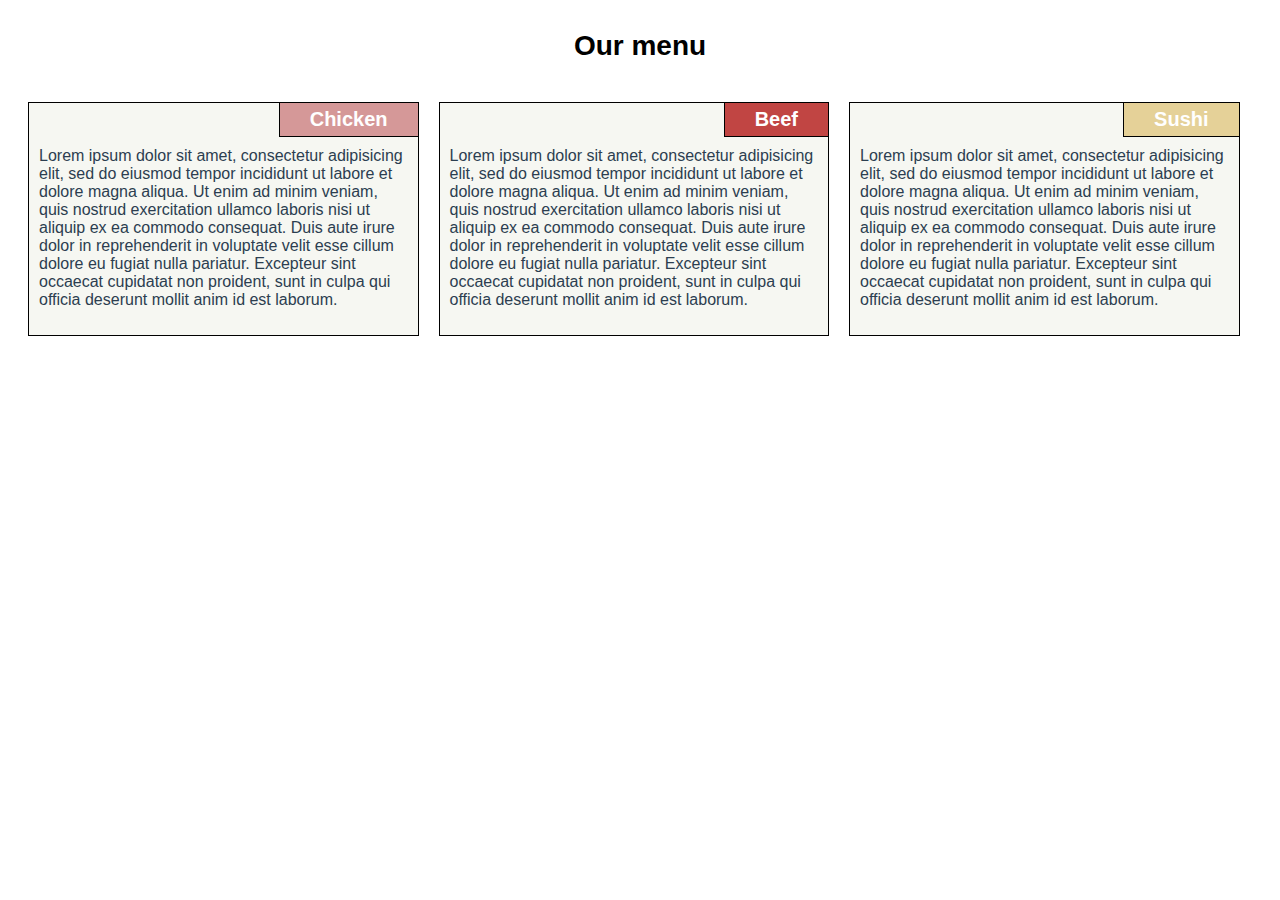
<file: index.html>
<!DOCTYPE html>
<html>
<head>
  <meta charset="utf-8">
  <meta http-equiv="X-UA-Compatible" content="IE=edge">
  <meta name="viewport" content="width=device-width, initial-scale=1">
  <link rel="icon" href="../favicon.ico" type="image/x-icon">
  <title>Coursera Module 2 - Avadhut Suryavanshi</title>
  <link rel="stylesheet" href="style.css">
</head>
<body>
<div class="row">
  <h1>Our menu</h1>
  <div class="col col-lg-4 col-md-6 col-sm-12">
    <div id="chicken" class="content">
      <h2>Chicken</h2>
      <p>Lorem ipsum dolor sit amet, consectetur adipisicing elit, sed do eiusmod
      tempor incididunt ut labore et dolore magna aliqua. Ut enim ad minim veniam,
      quis nostrud exercitation ullamco laboris nisi ut aliquip ex ea commodo
      consequat. Duis aute irure dolor in reprehenderit in voluptate velit esse
      cillum dolore eu fugiat nulla pariatur. Excepteur sint occaecat cupidatat non
      proident, sunt in culpa qui officia deserunt mollit anim id est laborum.</p>
    </div>
  </div>
  <div class="col col-lg-4 col-md-6 col-sm-12">
    <div id="beef" class="content">
      <h2>Beef</h2>
      <p>Lorem ipsum dolor sit amet, consectetur adipisicing elit, sed do eiusmod
      tempor incididunt ut labore et dolore magna aliqua. Ut enim ad minim veniam,
      quis nostrud exercitation ullamco laboris nisi ut aliquip ex ea commodo
      consequat. Duis aute irure dolor in reprehenderit in voluptate velit esse
      cillum dolore eu fugiat nulla pariatur. Excepteur sint occaecat cupidatat non
      proident, sunt in culpa qui officia deserunt mollit anim id est laborum.</p>
    </div>
  </div>
  <div class="col col-lg-4 col-md-12 col-sm-12">
    <div id="sushi" class="content">
      <h2>Sushi</h2>
      <p>Lorem ipsum dolor sit amet, consectetur adipisicing elit, sed do eiusmod
      tempor incididunt ut labore et dolore magna aliqua. Ut enim ad minim veniam,
      quis nostrud exercitation ullamco laboris nisi ut aliquip ex ea commodo
      consequat. Duis aute irure dolor in reprehenderit in voluptate velit esse
      cillum dolore eu fugiat nulla pariatur. Excepteur sint occaecat cupidatat non
      proident, sunt in culpa qui officia deserunt mollit anim id est laborum.</p>
    </div>
  </div>
  <div class="clear"></div>
</div>

</body>
</html>
</file>
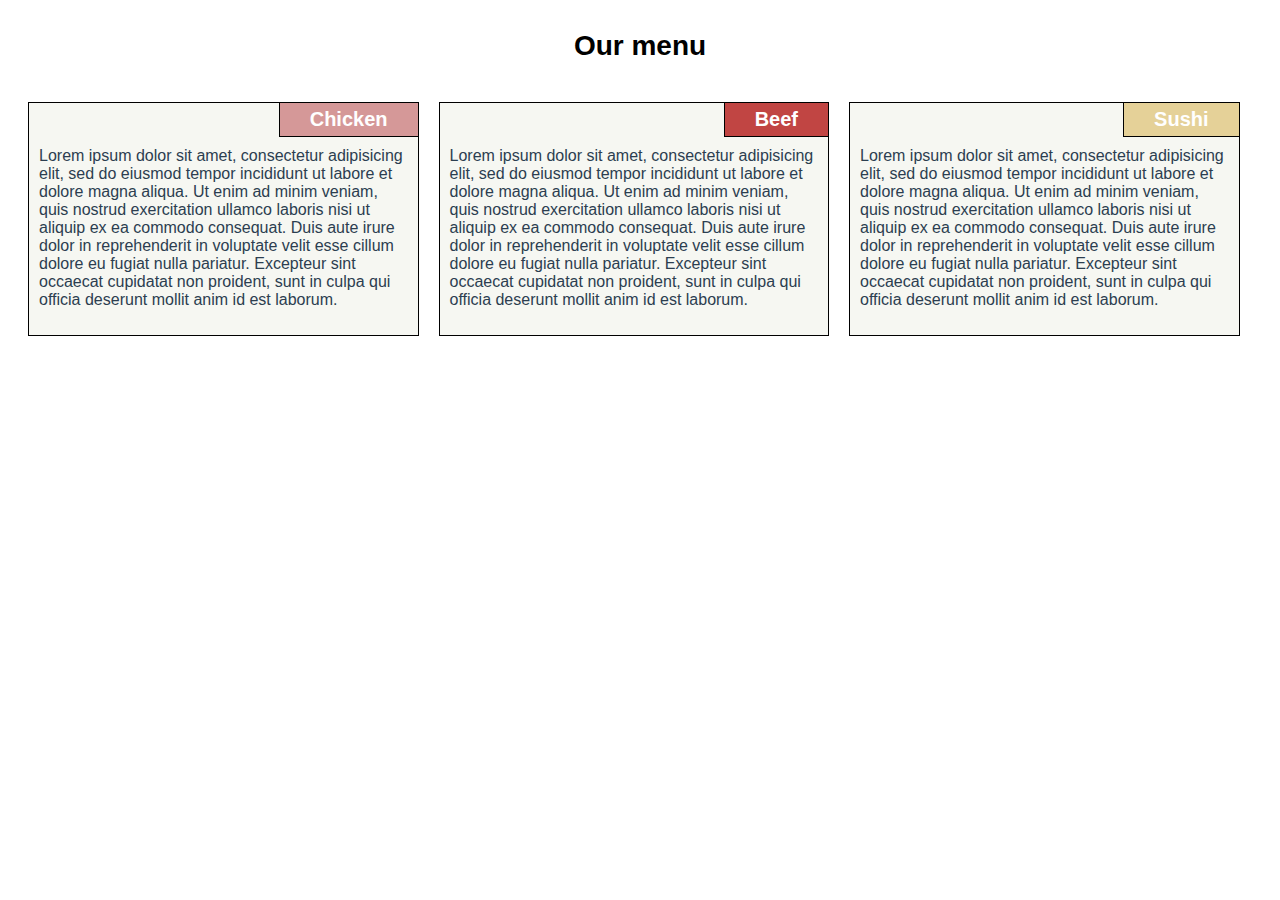
<file: Module2/index.html>
<!DOCTYPE html>
<html>
<head>
  <meta charset="utf-8">
  <meta http-equiv="X-UA-Compatible" content="IE=edge">
  <meta name="viewport" content="width=device-width, initial-scale=1">
  <link rel="icon" href="../favicon.ico" type="image/x-icon">
  <title>Coursera Module 2 - Avadhut Suryavanshi</title>
  <link rel="stylesheet" href="style.css">
</head>
<body>
<div class="row">
  <h1>Our menu</h1>
  <div class="col col-lg-4 col-md-6 col-sm-12">
    <div id="chicken" class="content">
      <h2>Chicken</h2>
      <p>Lorem ipsum dolor sit amet, consectetur adipisicing elit, sed do eiusmod
      tempor incididunt ut labore et dolore magna aliqua. Ut enim ad minim veniam,
      quis nostrud exercitation ullamco laboris nisi ut aliquip ex ea commodo
      consequat. Duis aute irure dolor in reprehenderit in voluptate velit esse
      cillum dolore eu fugiat nulla pariatur. Excepteur sint occaecat cupidatat non
      proident, sunt in culpa qui officia deserunt mollit anim id est laborum.</p>
    </div>
  </div>
  <div class="col col-lg-4 col-md-6 col-sm-12">
    <div id="beef" class="content">
      <h2>Beef</h2>
      <p>Lorem ipsum dolor sit amet, consectetur adipisicing elit, sed do eiusmod
      tempor incididunt ut labore et dolore magna aliqua. Ut enim ad minim veniam,
      quis nostrud exercitation ullamco laboris nisi ut aliquip ex ea commodo
      consequat. Duis aute irure dolor in reprehenderit in voluptate velit esse
      cillum dolore eu fugiat nulla pariatur. Excepteur sint occaecat cupidatat non
      proident, sunt in culpa qui officia deserunt mollit anim id est laborum.</p>
    </div>
  </div>
  <div class="col col-lg-4 col-md-12 col-sm-12">
    <div id="sushi" class="content">
      <h2>Sushi</h2>
      <p>Lorem ipsum dolor sit amet, consectetur adipisicing elit, sed do eiusmod
      tempor incididunt ut labore et dolore magna aliqua. Ut enim ad minim veniam,
      quis nostrud exercitation ullamco laboris nisi ut aliquip ex ea commodo
      consequat. Duis aute irure dolor in reprehenderit in voluptate velit esse
      cillum dolore eu fugiat nulla pariatur. Excepteur sint occaecat cupidatat non
      proident, sunt in culpa qui officia deserunt mollit anim id est laborum.</p>
    </div>
  </div>
  <div class="clear"></div>
</div>

</body>
</html>
</file>
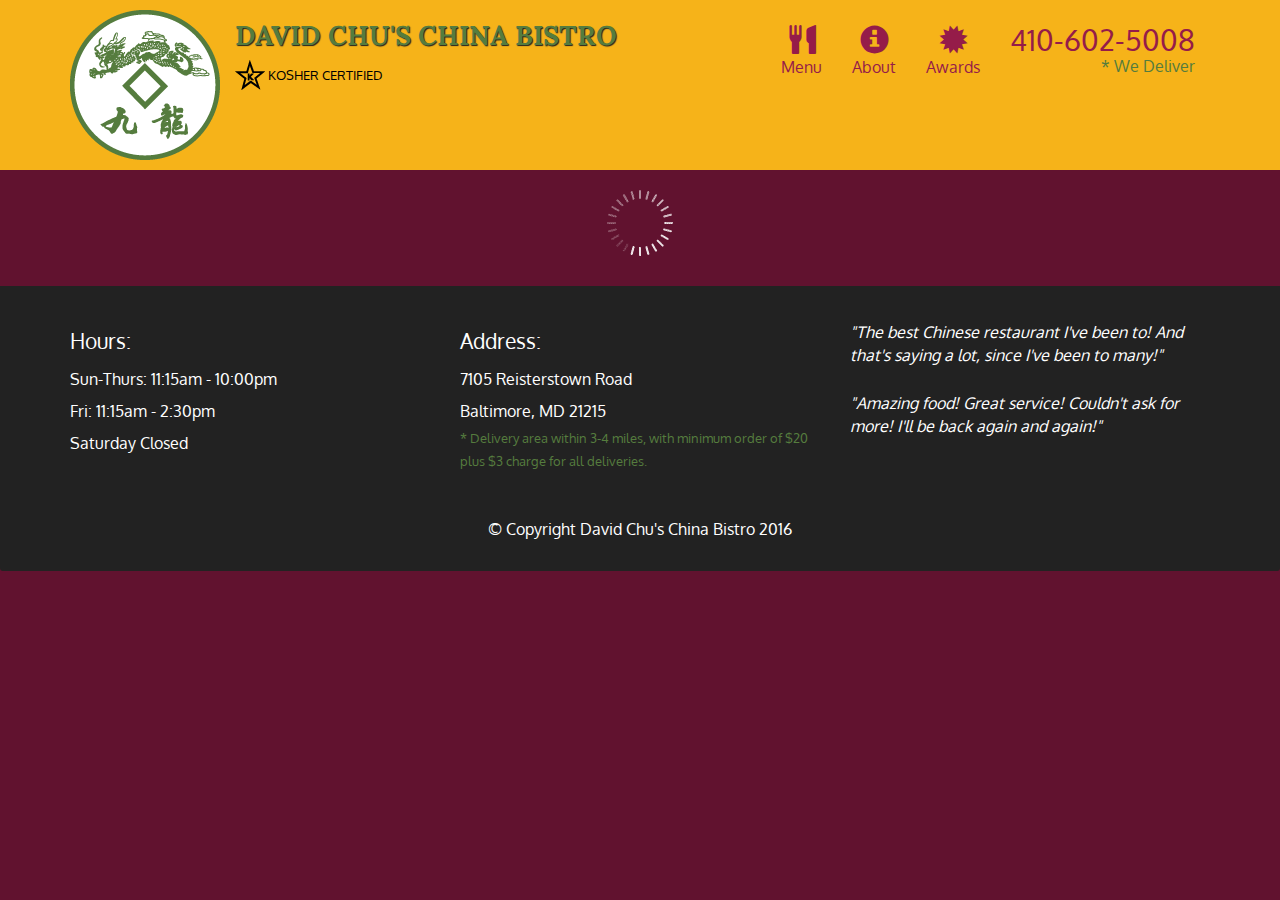
<file: module5_solution/index.html>
<!doctype html>
<html lang="en">
  <head>
    <meta charset="utf-8">
    <meta http-equiv="X-UA-Compatible" content="IE=edge">
    <meta name="viewport" content="width=device-width, initial-scale=1">
    <title>David Chu's China Bistro</title>
    <link rel="stylesheet" href="css/bootstrap.min.css">
    <link rel="stylesheet" href="css/styles.css">
    <link href='https://fonts.googleapis.com/css?family=Oxygen:400,300,700' rel='stylesheet' type='text/css'>
    <link href='https://fonts.googleapis.com/css?family=Lora' rel='stylesheet' type='text/css'>
  </head>
<body>
  <header>
    <nav id="header-nav" class="navbar navbar-default">
      <div class="container">
        <div class="navbar-header">
          <a href="index.html" class="pull-left visible-md visible-lg">
            <div id="logo-img" alt="Logo image"></div>
          </a>

          <div class="navbar-brand">
            <a href="index.html"><h1>David Chu's China Bistro</h1></a>
            <p>
              <img src="images/star-k-logo.png" alt="Kosher certification">
              <span>Kosher Certified</span>
            </p>
          </div>

          <button id="navbarToggle" type="button" class="navbar-toggle collapsed" data-toggle="collapse" data-target="#collapsable-nav" aria-expanded="false">
            <span class="sr-only">Toggle navigation</span>
            <span class="icon-bar"></span>
            <span class="icon-bar"></span>
            <span class="icon-bar"></span>
          </button>
        </div>
        
        <div id="collapsable-nav" class="collapse navbar-collapse">
           <ul id="nav-list" class="nav navbar-nav navbar-right">
            <li id="navHomeButton" class="visible-xs active">
              <a href="index.html">
                <span class="glyphicon glyphicon-home"></span> Home</a>
            </li>
            <li id="navMenuButton">
              <a href="#" onclick="$dc.loadMenuCategories();">
                <span class="glyphicon glyphicon-cutlery"></span><br class="hidden-xs"> Menu</a>
            </li>
            <li>
              <a href="#">
                <span class="glyphicon glyphicon-info-sign"></span><br class="hidden-xs"> About</a>
            </li>
            <li>
              <a href="#">
                <span class="glyphicon glyphicon-certificate"></span><br class="hidden-xs"> Awards</a>
            </li>
            <li id="phone" class="hidden-xs">
              <a href="tel:410-602-5008">
                <span>410-602-5008</span></a><div>* We Deliver</div>
            </li>
          </ul><!-- #nav-list -->
        </div><!-- .collapse .navbar-collapse -->
      </div><!-- .container -->
    </nav><!-- #header-nav -->
  </header>

  <div id="call-btn" class="visible-xs">
    <a class="btn" href="tel:410-602-5008">
    <span class="glyphicon glyphicon-earphone"></span>
    410-602-5008
    </a>
  </div>
  <div id="xs-deliver" class="text-center visible-xs">* We Deliver</div>

  <div id="main-content" class="container"></div>

  <footer class="panel-footer">
    <div class="container">
      <div class="row">
        <section id="hours" class="col-sm-4">
          <span>Hours:</span><br>
          Sun-Thurs: 11:15am - 10:00pm<br>
          Fri: 11:15am - 2:30pm<br>
          Saturday Closed
          <hr class="visible-xs">
        </section>
        <section id="address" class="col-sm-4">
          <span>Address:</span><br>
          7105 Reisterstown Road<br>
          Baltimore, MD 21215
          <p>* Delivery area within 3-4 miles, with minimum order of $20 plus $3 charge for all deliveries.</p>
          <hr class="visible-xs">
        </section>
        <section id="testimonials" class="col-sm-4">
          <p>"The best Chinese restaurant I've been to! And that's saying a lot, since I've been to many!"</p>
          <p>"Amazing food! Great service! Couldn't ask for more! I'll be back again and again!"</p>
        </section>
      </div>
      <div class="text-center">&copy; Copyright David Chu's China Bistro 2016</div>
    </div>
  </footer>

  <!-- jQuery (Bootstrap JS plugins depend on it) -->
  <script src="js/jquery-2.1.4.min.js"></script>
  <script src="js/bootstrap.min.js"></script>
  <script src="js/ajax-utils.js"></script>
  <script src="js/script.js"></script>
</body>
</html>
</file>
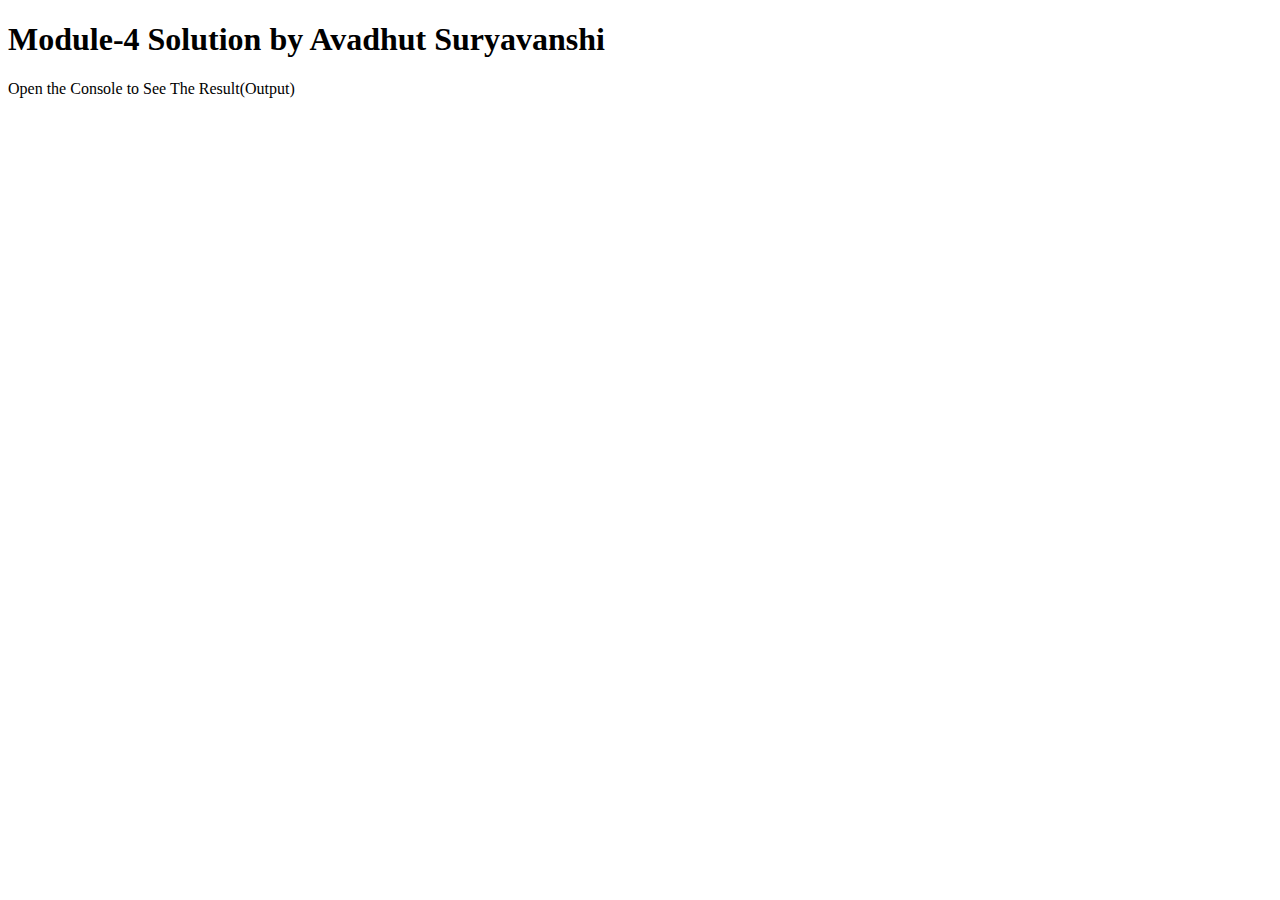
<file: mod-4-index.html>
<!DOCTYPE html>
<html>
<head>
  <meta charset="utf-8">
  <title>Module-4 Solution</title>
  <script src="mod-4-SpeakHello.js"></script>
  <script src="mod-4-SpeakGoodBye.js"></script>
  <script src="mod-4-scripts.js"></script>
</head>
<body>
  <h1>Module-4 Solution by Avadhut Suryavanshi</h1>
  <p>Open the Console to See The Result(Output)</p>
</body>
</html>
</file>
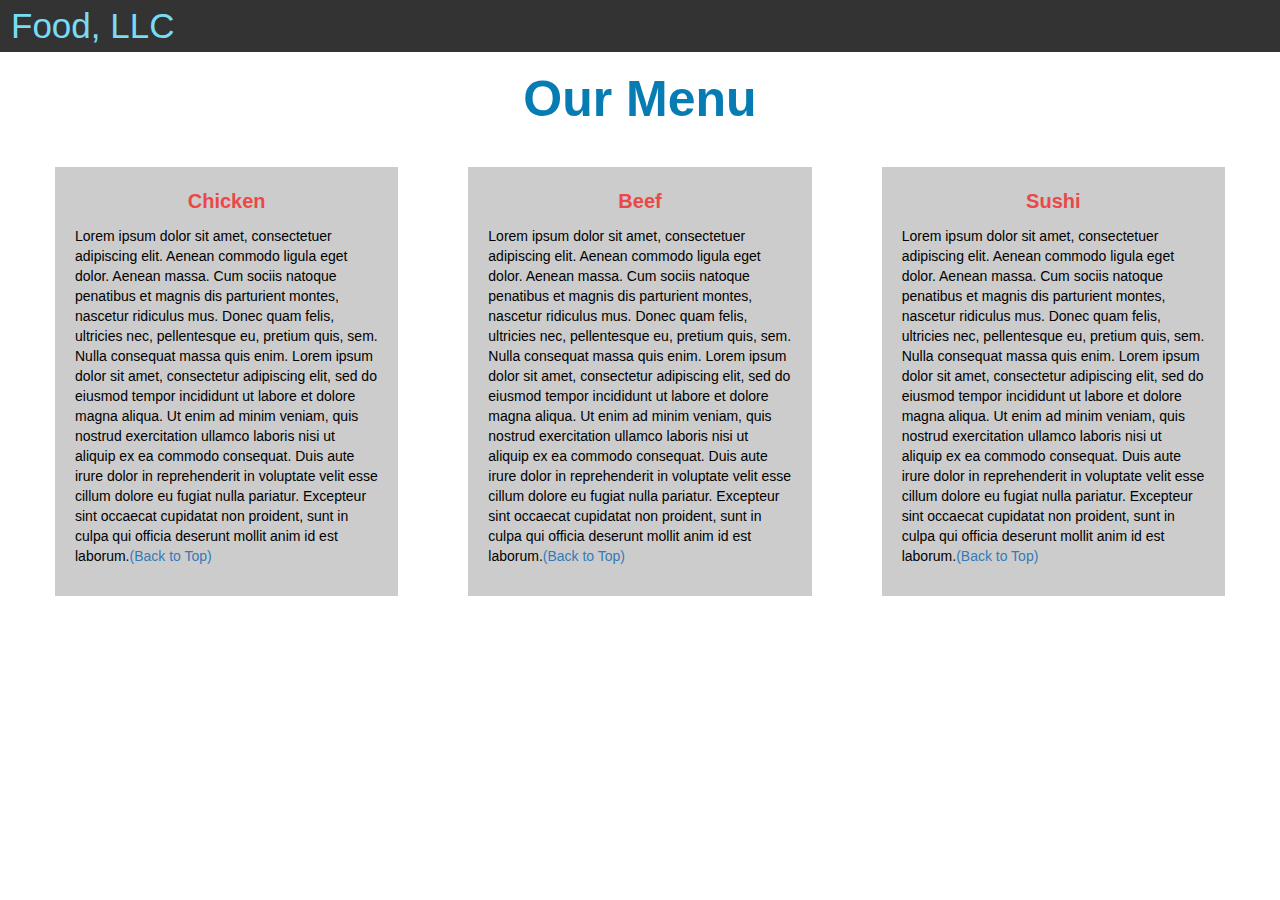
<file: Module3/module-3-index.html>
<!DOCTYPE html>
<html>
<head>

<title>MODULE - 3</title>

  <meta name="viewport" content="width=device-width, initial-scale=1">
  <link rel="stylesheet" href="https://maxcdn.bootstrapcdn.com/bootstrap/3.3.7/css/bootstrap.min.css">
  <script src="https://ajax.googleapis.com/ajax/libs/jquery/3.3.1/jquery.min.js"></script>
  <script src="https://maxcdn.bootstrapcdn.com/bootstrap/3.3.7/js/bootstrap.min.js"></script>

</head>

<meta name="viewport" content="width=device-width, initial-scale=1">
<link rel="stylesheet" type="text/css" href="module-3-style.css">



<body>


<nav class="navbar" id="top">
  <div class="container-fluid">

    <div class="navbar-header">
      <button type="button" class="navbar-toggle" data-toggle="collapse" data-target="#myNavbar">
        <span class="icon-bar"></span>
        <span class="icon-bar"></span>
        <span class="icon-bar"></span> 
      </button>
      <a class="navbar-brand" href="#">Food, LLC</a>
    </div>

    <div class="collapse" id="myNavbar">
      <ul class="nav navbar-nav visible-xs">
        <li><a class="menu-item" href="#">Chicken</a></li>
        <li><a class="menu-item" href="#">Beef</a></li> 
        <li><a class="menu-item" href="#">Sushi</a></li> 
      </ul>
    </div>

  </div>
</nav>

<h1 class="main-title">Our Menu</h1>



<div class="row">

  <div class="col-lg-4 col-md-6 col-sm-12">
    <div class="content-box">
      <p class="item-name">Chicken</p>
      <p>Lorem ipsum dolor sit amet, consectetuer adipiscing elit. Aenean commodo ligula eget dolor. Aenean massa. Cum sociis natoque penatibus et magnis dis parturient montes, nascetur ridiculus mus. Donec quam felis, ultricies nec, pellentesque eu, pretium quis, sem. Nulla consequat massa quis enim. Lorem ipsum dolor sit amet, consectetur adipiscing elit, sed do eiusmod tempor incididunt ut labore et dolore magna aliqua. Ut enim ad minim veniam, quis nostrud exercitation ullamco laboris nisi ut aliquip ex ea commodo consequat. Duis aute irure dolor in reprehenderit in voluptate velit esse cillum dolore eu fugiat nulla pariatur. Excepteur sint occaecat cupidatat non proident, sunt in culpa qui officia deserunt mollit anim id est laborum.<a href="#top">(Back to Top)</a></p>
    </div>
  </div>

  <div class="col-lg-4 col-md-6 col-sm-12">
    <div class="content-box">
      <p class="item-name">Beef</p>
      <p>Lorem ipsum dolor sit amet, consectetuer adipiscing elit. Aenean commodo ligula eget dolor. Aenean massa. Cum sociis natoque penatibus et magnis dis parturient montes, nascetur ridiculus mus. Donec quam felis, ultricies nec, pellentesque eu, pretium quis, sem. Nulla consequat massa quis enim. Lorem ipsum dolor sit amet, consectetur adipiscing elit, sed do eiusmod tempor incididunt ut labore et dolore magna aliqua. Ut enim ad minim veniam, quis nostrud exercitation ullamco laboris nisi ut aliquip ex ea commodo consequat. Duis aute irure dolor in reprehenderit in voluptate velit esse cillum dolore eu fugiat nulla pariatur. Excepteur sint occaecat cupidatat non proident, sunt in culpa qui officia deserunt mollit anim id est laborum.<a href="#top">(Back to Top)</a></p>
    </div>
  </div>


  <div class="col-lg-4 col-md-12 col-sm-12">
    <div class="content-box">
      <p class="item-name">Sushi</p>
      <p>Lorem ipsum dolor sit amet, consectetuer adipiscing elit. Aenean commodo ligula eget dolor. Aenean massa. Cum sociis natoque penatibus et magnis dis parturient montes, nascetur ridiculus mus. Donec quam felis, ultricies nec, pellentesque eu, pretium quis, sem. Nulla consequat massa quis enim. Lorem ipsum dolor sit amet, consectetur adipiscing elit, sed do eiusmod tempor incididunt ut labore et dolore magna aliqua. Ut enim ad minim veniam, quis nostrud exercitation ullamco laboris nisi ut aliquip ex ea commodo consequat. Duis aute irure dolor in reprehenderit in voluptate velit esse cillum dolore eu fugiat nulla pariatur. Excepteur sint occaecat cupidatat non proident, sunt in culpa qui officia deserunt mollit anim id est laborum.<a href="#top">(Back to Top)</a></p>
    </div>
  </div>

</div>


</body>
</html>
</file>
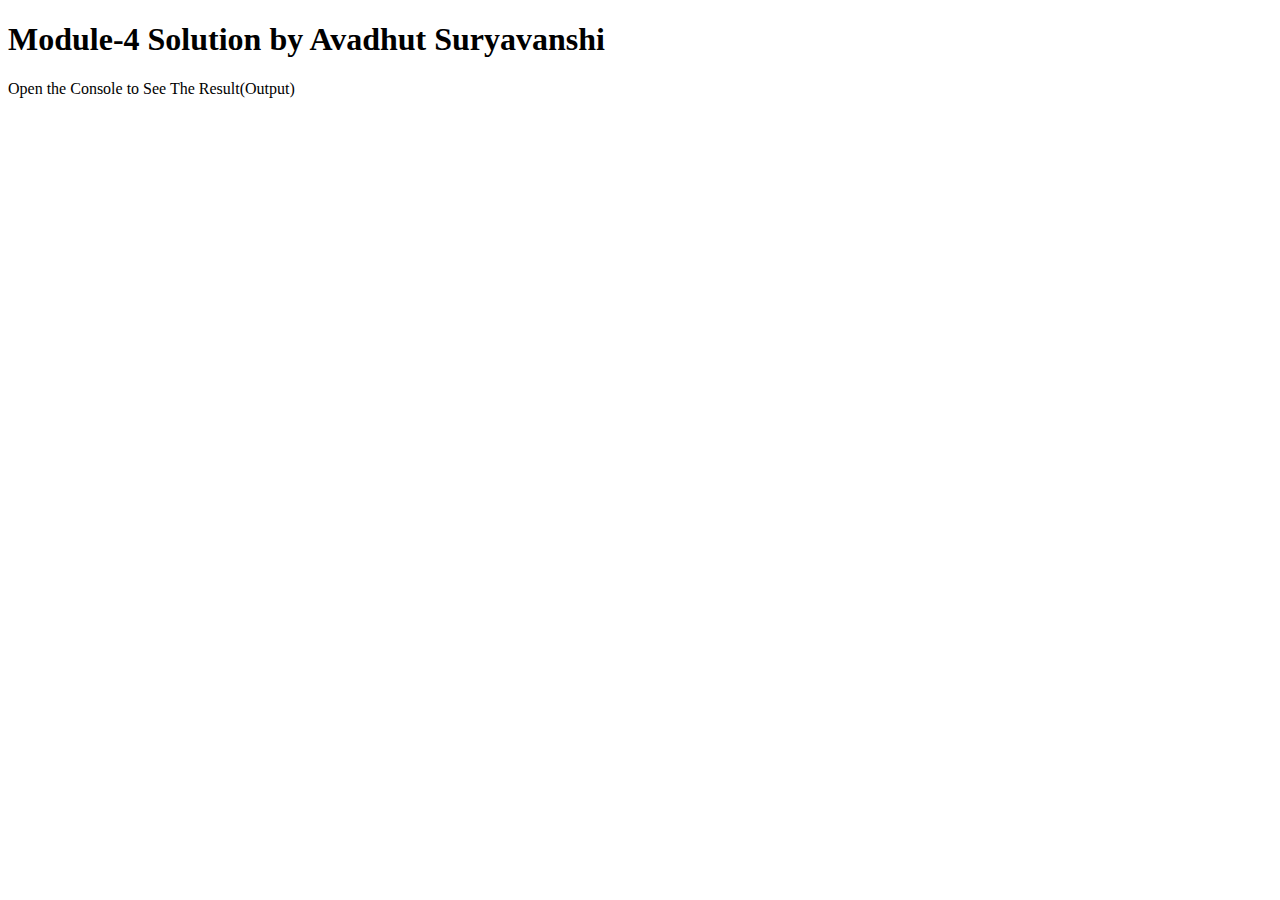
<file: Module4/mod-4-index.html>
<!DOCTYPE html>
<html>
<head>
  <meta charset="utf-8">
  <title>Module-4 Solution</title>
  <script src="mod-4-SpeakHello.js"></script>
  <script src="mod-4-SpeakGoodBye.js"></script>
  <script src="mod-4-scripts.js"></script>
</head>
<body>
  <h1>Module-4 Solution by Avadhut Suryavanshi</h1>
  <p>Open the Console to See The Result(Output)</p>
</body>
</html>
</file>
<file: style.css>
html {
    box-sizing: border-box;
  }
  
  *, *:before, *:after {
    box-sizing: inherit;
  }
  
  body {
    font-family: "Helvetica Neue", Helvetica, Arial, sans-serif;
    
  }
  
  h1 {
    font-size: 175%;
    margin: 30px 0;
    text-align: center;
  }
  
  .content {
    color: #fff;
    color: #2c3e50;
    border: 1px solid #000;
    padding: 0 10px 10px 10px;
    margin: 10px;
    background-color: #F6F7F2;
  }
  
  .content h2 {
    color: #fff;
    font-size: 125%;
    float: right;
    margin: 0 -10px 10px 0;
    padding: 5px 30px;
    border-bottom: 1px solid #000;
    border-left: 1px solid #000;
  }
  
  .content p {
    clear: right;
  }
  
  #chicken h2 {
    background-color: #d59898;
  }
  
  #beef h2 {
    background-color: #c14543;
  }
  
  #sushi h2 {
    background-color: #e5d198;
  }
  
  /* Simple Responsive Framework. */
  .row {
    width: 100%;
    padding: 0 10px;
  }
  
  /*Small devices */
  @media (max-width: 767px) {
    .col-sm-1, .col-sm-2, .col-sm-3, .col-sm-4, .col-sm-5, .col-sm-6, .col-sm-7, .col-sm-8, .col-sm-9, .col-sm-10, .col-sm-11, .col-sm-12 {
      float: left;
    }
  
    .col-sm-1 {
        width: 8.33%;
    }
  
    .col-sm-2 {
       width: 16.66%;
    }
  
    .col-sm-3 {
      width: 25%;
    }
  
    .col-sm-4 {
      width: 33%;
    }
  
    .col-sm-5 {
      width: 41.66%;
    }
  
    .col-sm-6 {
      width: 50%;
    }
  
    .col-sm-7 {
      width: 58.33%;
    }
  
    .col-sm-8 {
      width: 66.66%;
    }
  
    .col-sm-9 {
      width: 74.99%;
    }
  
    .col-sm-10 {
      width: 83.33%;
    }
  
    .col-sm-11 {
      width: 91.66%;
    }
  
    .col-sm-12 {
      width: 100%;
    }
  }
  
  /* Medium devices */
  @media (min-width: 768px) and (max-width: 991px) {
    .col-md-1, .col-md-2, .col-md-3, .col-md-4, .col-md-5, .col-md-6, .col-md-7, .col-md-8, .col-md-9, .col-md-10, .col-md-11, .col-md-12 {
      float: left;
    }
  
    .col-md-1 {
      width: 8.33%;
    }
  
    .col-md-2 {
      width: 16.66%;
    }
  
    .col-md-3 {
      width: 25%;
    }
  
    .col-md-4 {
      width: 33%;
    }
  
    .col-md-5 {
      width: 41.66%;
    }
  
    .col-md-6 {
      width: 50%;
    }
  
    .col-md-7 {
      width: 58.33%;
    }
  
    .col-md-8 {
      width: 66.66%;
    }
  
    .col-md-9 {
      width: 74.99%;
    }
  
    .col-md-10 {
      width: 83.33%;
    }
  
    .col-md-11 {
      width: 91.66%;
    }
  
    .col-md-12 {
      width: 100%;
    }
  }
  
  /*Large devices */
  @media (min-width: 992px) {
    .col-lg-1, .col-lg-2, .col-lg-3, .col-lg-4, .col-lg-5, .col-lg-6, .col-lg-7, .col-lg-8, .col-lg-9, .col-lg-10, .col-lg-11, .col-lg-12 {
      float: left;
    }
  
    .col-lg-1 {
      width: 8.33%;
    }
  
    .col-lg-2 {
      width: 16.66%;
    }
  
    .col-lg-3 {
      width: 25%;
    }
  
    .col-lg-4 {
      width: 33%;
    }
  
    .col-lg-5 {
      width: 41.66%;
    }
  
    .col-lg-6 {
      width: 50%;
    }
  
    .col-lg-7 {
      width: 58.33%;
    }
  
    .col-lg-8 {
      width: 66.66%;
    }
  
    .col-lg-9 {
      width: 74.99%;
    }
  
    .col-lg-10 {
      width: 83.33%;
    }
  
    .col-lg-11 {
      width: 91.66%;
    }
  
    .col-lg-12 {
      width: 100%;
    }
  }
  
  /* Helpers */
  .clear {
    clear: both;
  }
</file>
<file: Module2/style.css>
html {
    box-sizing: border-box;
  }
  
  *, *:before, *:after {
    box-sizing: inherit;
  }
  
  body {
    font-family: "Helvetica Neue", Helvetica, Arial, sans-serif;
    
  }
  
  h1 {
    font-size: 175%;
    margin: 30px 0;
    text-align: center;
  }
  
  .content {
    color: #fff;
    color: #2c3e50;
    border: 1px solid #000;
    padding: 0 10px 10px 10px;
    margin: 10px;
    background-color: #F6F7F2;
  }
  
  .content h2 {
    color: #fff;
    font-size: 125%;
    float: right;
    margin: 0 -10px 10px 0;
    padding: 5px 30px;
    border-bottom: 1px solid #000;
    border-left: 1px solid #000;
  }
  
  .content p {
    clear: right;
  }
  
  #chicken h2 {
    background-color: #d59898;
  }
  
  #beef h2 {
    background-color: #c14543;
  }
  
  #sushi h2 {
    background-color: #e5d198;
  }
  
  /* Simple Responsive Framework. */
  .row {
    width: 100%;
    padding: 0 10px;
  }
  
  /*Small devices */
  @media (max-width: 767px) {
    .col-sm-1, .col-sm-2, .col-sm-3, .col-sm-4, .col-sm-5, .col-sm-6, .col-sm-7, .col-sm-8, .col-sm-9, .col-sm-10, .col-sm-11, .col-sm-12 {
      float: left;
    }
  
    .col-sm-1 {
        width: 8.33%;
    }
  
    .col-sm-2 {
       width: 16.66%;
    }
  
    .col-sm-3 {
      width: 25%;
    }
  
    .col-sm-4 {
      width: 33%;
    }
  
    .col-sm-5 {
      width: 41.66%;
    }
  
    .col-sm-6 {
      width: 50%;
    }
  
    .col-sm-7 {
      width: 58.33%;
    }
  
    .col-sm-8 {
      width: 66.66%;
    }
  
    .col-sm-9 {
      width: 74.99%;
    }
  
    .col-sm-10 {
      width: 83.33%;
    }
  
    .col-sm-11 {
      width: 91.66%;
    }
  
    .col-sm-12 {
      width: 100%;
    }
  }
  
  /* Medium devices */
  @media (min-width: 768px) and (max-width: 991px) {
    .col-md-1, .col-md-2, .col-md-3, .col-md-4, .col-md-5, .col-md-6, .col-md-7, .col-md-8, .col-md-9, .col-md-10, .col-md-11, .col-md-12 {
      float: left;
    }
  
    .col-md-1 {
      width: 8.33%;
    }
  
    .col-md-2 {
      width: 16.66%;
    }
  
    .col-md-3 {
      width: 25%;
    }
  
    .col-md-4 {
      width: 33%;
    }
  
    .col-md-5 {
      width: 41.66%;
    }
  
    .col-md-6 {
      width: 50%;
    }
  
    .col-md-7 {
      width: 58.33%;
    }
  
    .col-md-8 {
      width: 66.66%;
    }
  
    .col-md-9 {
      width: 74.99%;
    }
  
    .col-md-10 {
      width: 83.33%;
    }
  
    .col-md-11 {
      width: 91.66%;
    }
  
    .col-md-12 {
      width: 100%;
    }
  }
  
  /*Large devices */
  @media (min-width: 992px) {
    .col-lg-1, .col-lg-2, .col-lg-3, .col-lg-4, .col-lg-5, .col-lg-6, .col-lg-7, .col-lg-8, .col-lg-9, .col-lg-10, .col-lg-11, .col-lg-12 {
      float: left;
    }
  
    .col-lg-1 {
      width: 8.33%;
    }
  
    .col-lg-2 {
      width: 16.66%;
    }
  
    .col-lg-3 {
      width: 25%;
    }
  
    .col-lg-4 {
      width: 33%;
    }
  
    .col-lg-5 {
      width: 41.66%;
    }
  
    .col-lg-6 {
      width: 50%;
    }
  
    .col-lg-7 {
      width: 58.33%;
    }
  
    .col-lg-8 {
      width: 66.66%;
    }
  
    .col-lg-9 {
      width: 74.99%;
    }
  
    .col-lg-10 {
      width: 83.33%;
    }
  
    .col-lg-11 {
      width: 91.66%;
    }
  
    .col-lg-12 {
      width: 100%;
    }
  }
  
  /* Helpers */
  .clear {
    clear: both;
  }
</file>
<file: module5_solution/css/styles.css>
body {
  font-size: 16px;
  color: #fff;
  background-color: #61122f;
  font-family: 'Oxygen', sans-serif;
}

/** HEADER **/
#header-nav {
  background-color: #f6b319;
  border-radius: 0;
  border: 0;
}

#logo-img {
  background: url('../images/restaurant-logo_large.png') no-repeat;
  width: 150px;
  height: 150px;
  margin: 10px 15px 10px 0;
}

.navbar-brand {
  padding-top: 25px;
}
.navbar-brand h1 { /* Restaurant name */
  font-family: 'Lora', serif;
  color: #557c3e;
  font-size: 1.5em;
  text-transform: uppercase;
  font-weight: bold;
  text-shadow: 1px 1px 1px #222;
  margin-top: 0;
  margin-bottom: 0;
  line-height: .75;
}
.navbar-brand a:hover, .navbar-brand a:focus {
  text-decoration: none;
}
.navbar-brand p { /* Kosher cert */
  color: #000;
  text-transform: uppercase;
  font-size: .7em;
  margin-top: 15px;
}
.navbar-brand p span { /* Star-K */
  vertical-align: middle;
}

#nav-list {
  margin-top: 10px;
}
#nav-list a {
  color: #951C49;
  text-align: center;
}
#nav-list a:hover {
  background: #E7E7E7;
}
#nav-list a span {
  font-size: 1.8em;
}

#phone {
  margin-top: 5px;
}
#phone a { /* Phone number */
  text-align: right;
  padding-bottom: 0;
}
#phone div { /* We Deliver */
  color: #557c3e;
  text-align: right;
  padding-right: 15px;
}

.navbar-header button.navbar-toggle, .navbar-header .icon-bar {
  border: 1px solid #61122f;
}
.navbar-header button.navbar-toggle {
  clear: both;
  margin-top: -30px;
}
/* END HEADER */

/* FOOTER */
.panel-footer {
  margin-top: 30px;
  padding-top: 35px;
  padding-bottom: 30px;
  background-color: #222;
  border-top: 0;
}
.panel-footer div.row {
  margin-bottom: 35px;
}
#hours, #address {
  line-height: 2;
}
#hours > span, #address > span {
  font-size: 1.3em;
}
#address p {
  color: #557c3e;
  font-size: .8em;
  line-height: 1.8;
}
#testimonials {
  font-style: italic;
}
#testimonials p:nth-child(2) {
  margin-top: 25px;
}
/* END FOOTER */



/* HOME PAGE */
.container .jumbotron {
  box-shadow: 0 0 50px #3F0C1F;
  border: 2px solid #3F0C1F;
}

#menu-tile, #specials-tile, #map-tile {
  height: 250px;
  width: 100%;
  margin-bottom: 15px;
  position: relative;
  border: 2px solid #3F0C1F;
  overflow: hidden;
}
#menu-tile:hover, #specials-tile:hover, #map-tile:hover {
  box-shadow: 0 1px 5px 1px #cccccc;
}
#menu-tile {
  background: url('../images/menu-tile.jpg') no-repeat;
  background-position: center;
}
#specials-tile {
  background: url('../images/specials-tile.jpg') no-repeat;
  background-position: center;
}
#menu-tile span, #specials-tile span, #map-tile span {
  position: absolute;
  bottom: 0;
  right: 0;
  width: 100%;
  text-align: center;
  font-size: 1.6em;
  text-transform: uppercase;
  background-color: #000;
  color: #fff;
  opacity: .8;
}
/* END HOME PAGE */

/* MENU CATEGORIES PAGE */
.category-tile { 
  position: relative;
  border: 2px solid #3F0C1F;
  overflow: hidden;
  width: 200px;
  height: 200px;
  margin: 0 auto 15px;
}
.category-tile span {
  position: absolute;
  bottom: 0;
  right: 0;
  width: 100%;
  text-align: center;
  font-size: 1.2em;
  text-transform: uppercase;
  background-color: #000;
  color: #fff;
  opacity: .8;
}
.category-tile:hover {
  box-shadow: 0 1px 5px 1px #cccccc;
}

#menu-categories-title + div {
  margin-bottom: 50px;
}
/* END MENU CATEGORIES PAGE */

/* SINGLE CATEGORY PAGE */
.menu-item-tile {
  margin-bottom: 25px;
}
.menu-item-tile hr {
  width: 80%;
}
.menu-item-tile .menu-item-price {
  font-size: 1.1em;
  text-align: right;
  margin-top: -15px;
  margin-right: -15px;
}
.menu-item-tile .menu-item-price span {
  font-size: .6em;
}
.menu-item-photo {
  position: relative;
  border: 2px solid #3F0C1F; 
  overflow: hidden;
  padding: 0;
  margin-right: -15px;
  margin-left: auto;
  margin-bottom: 20px;
  max-width: 250px;
}
.menu-item-photo div {
  position: absolute;
  bottom: 0;
  right: 0;
  width: 80px;
  background-color: #557c3e;
  text-align: center;
}
.menu-item-description {
  padding-right: 30px;
}
h3.menu-item-title {
  margin: 0 0 10px;
}
.menu-item-details {
  font-size: .9em;
  font-style: italic;
}
/* END SINGLE CATEGORY PAGE */


/********** Large devices only **********/
@media (min-width: 1200px) {
  .container .jumbotron {
    background: url('../images/jumbotron_1200.jpg') no-repeat;
    height: 675px;
  }
}

/********** Medium devices only **********/
@media (min-width: 992px) and (max-width: 1199px) {
  /* Header */
  #logo-img {
    background: url('../images/restaurant-logo_medium.png') no-repeat;
    width: 100px;
    height: 100px;
    margin: 5px 5px 5px 0;
  }
  /* End Header */

  /* Home Page */
  .container .jumbotron {
    background: url('../images/jumbotron_992.jpg') no-repeat;
    height: 558px;
  }
  /* End Home Page */
}

/********** Small devices only **********/
@media (min-width: 768px) and (max-width: 991px) {
  /* Home Page */
  .container .jumbotron {
    background: url('../images/jumbotron_768.jpg') no-repeat;
    height: 432px;
  }
  /* End Home Page */
}

/********** Extra small devices only **********/
@media (max-width: 767px) {
  /* Header */
  .navbar-brand {
    padding-top: 10px;
    height: 80px;
  }
  .navbar-brand h1 { /* Restaurant name */
    padding-top: 10px;
    font-size: 5vw; /* 1vw = 1% of viewport width */
  }
  .navbar-brand p { /* Kosher cert */
    font-size: .6em;
    margin-top: 12px;
  }
  .navbar-brand p img { /* Star-K */
    height: 20px;
  }

  #collapsable-nav a { /* Collapsed nav menu text */
    font-size: 1.2em;
  }
  #collapsable-nav a span { /* Collapsed nav menu glyph */
    font-size: 1em;
    margin-right: 5px;
  }

  #call-btn > a {
    font-size: 1.5em;
    display: block;
    margin: 0 20px;
    padding: 10px;
    border: 2px solid #fff;
    background-color: #f6b319;
    color: #951c49;
  }
  #xs-deliver {
    margin-top: 5px;
    font-size: .7em;
    letter-spacing: .1em;
    text-transform: uppercase;
  }
  /* End Header */

  /* Footer */
  .panel-footer section {
    margin-bottom: 30px;
    text-align: center;
  }
  .panel-footer section:nth-child(3) {
    margin-bottom: 0; /* margin already exists on the whole row */
  }
  .panel-footer section hr {
    width: 50%;
  }
  /* End Footer */

  /* Home Page */
  .container .jumbotron {
    margin-top: 30px;
    padding: 0;
  }
  #menu-tile, #specials-tile {
    width: 360px;
    margin: 0 auto 15px;
  }

  .menu-item-photo {
    margin-right: auto;
  }
  .menu-item-tile .menu-item-price {
    text-align: center;
  }
  .menu-item-description {
    text-align: center;;
  }
}


/********** Super extra small devices Only :-) (e.g., iPhone 4) **********/
@media (max-width: 479px) {
  /* Header */
  .navbar-brand h1 { /* Restaurant name */
    padding-top: 5px;
    font-size: 6vw;
  }
  /* End Header */
  
  /* Home page */
  #menu-tile, #specials-tile {
    width: 280px;
    margin: 0 auto 15px;
  }

  .col-xxs-12 {
    position: relative;
    min-height: 1px;
    padding-right: 15px;
    padding-left: 15px;
    float: left;
    width: 100%;
  }
}
</file>
<file: Module3/module-3-style.css>
.container-fluid{
	margin: 0;
	padding: 0;
}

.navbar{
	border-radius: 0px;
	background-color: rgba(0,0,0,0.8);
}

.navbar-brand{
  font-size: 35px;
  color: rgb(121, 220, 245);
  padding-left: 25px;
}

.navbar-brand:hover{
	color: white;
}

.nav{
	margin: 0;
	padding: 0;
}

.navbar-nav{
  font-size: 25px;
  text-align: center;
  margin: 0;
  padding: 0;
}

.navbar-toggle{
	border: 2px solid white;
	margin-right: 25px;
}

.icon-bar{
	background-color: white;
}


.main-title{
  margin-bottom: 15px;
  text-align: center;
  color: #067cb3;
  font-size: 50px;
  font-family: "Comic Sans MS", cursive, sans-serif;
  font-weight: bold;
}

li{
	box-sizing: border-box;
	width: 100%;
}

.menu-item{
	padding: 0;
	margin: 0;
	width: 100%;
	background-color: white;
	border-bottom: 1px solid black;
	color: black;
	display: block;
}

.menu-item:hover{
	background-color: rgba(0,0,0,0.9);
	color: rgba(0,0,0,0.4);
}



.row{
	margin: 20px;
}

.content-box{
	margin: 20px;
	width: auto;
	height: auto;
	color: black;
	background-color: rgba(0,0,0,0.2);
	font-family: "Comic Sans MS", cursive, sans-serif;
	padding: 20px;
}

.item-name{
	text-align: center;
	font-size: 20px;
	font-weight: bold;
    color: rgb(235, 72, 72);
}
</file>
